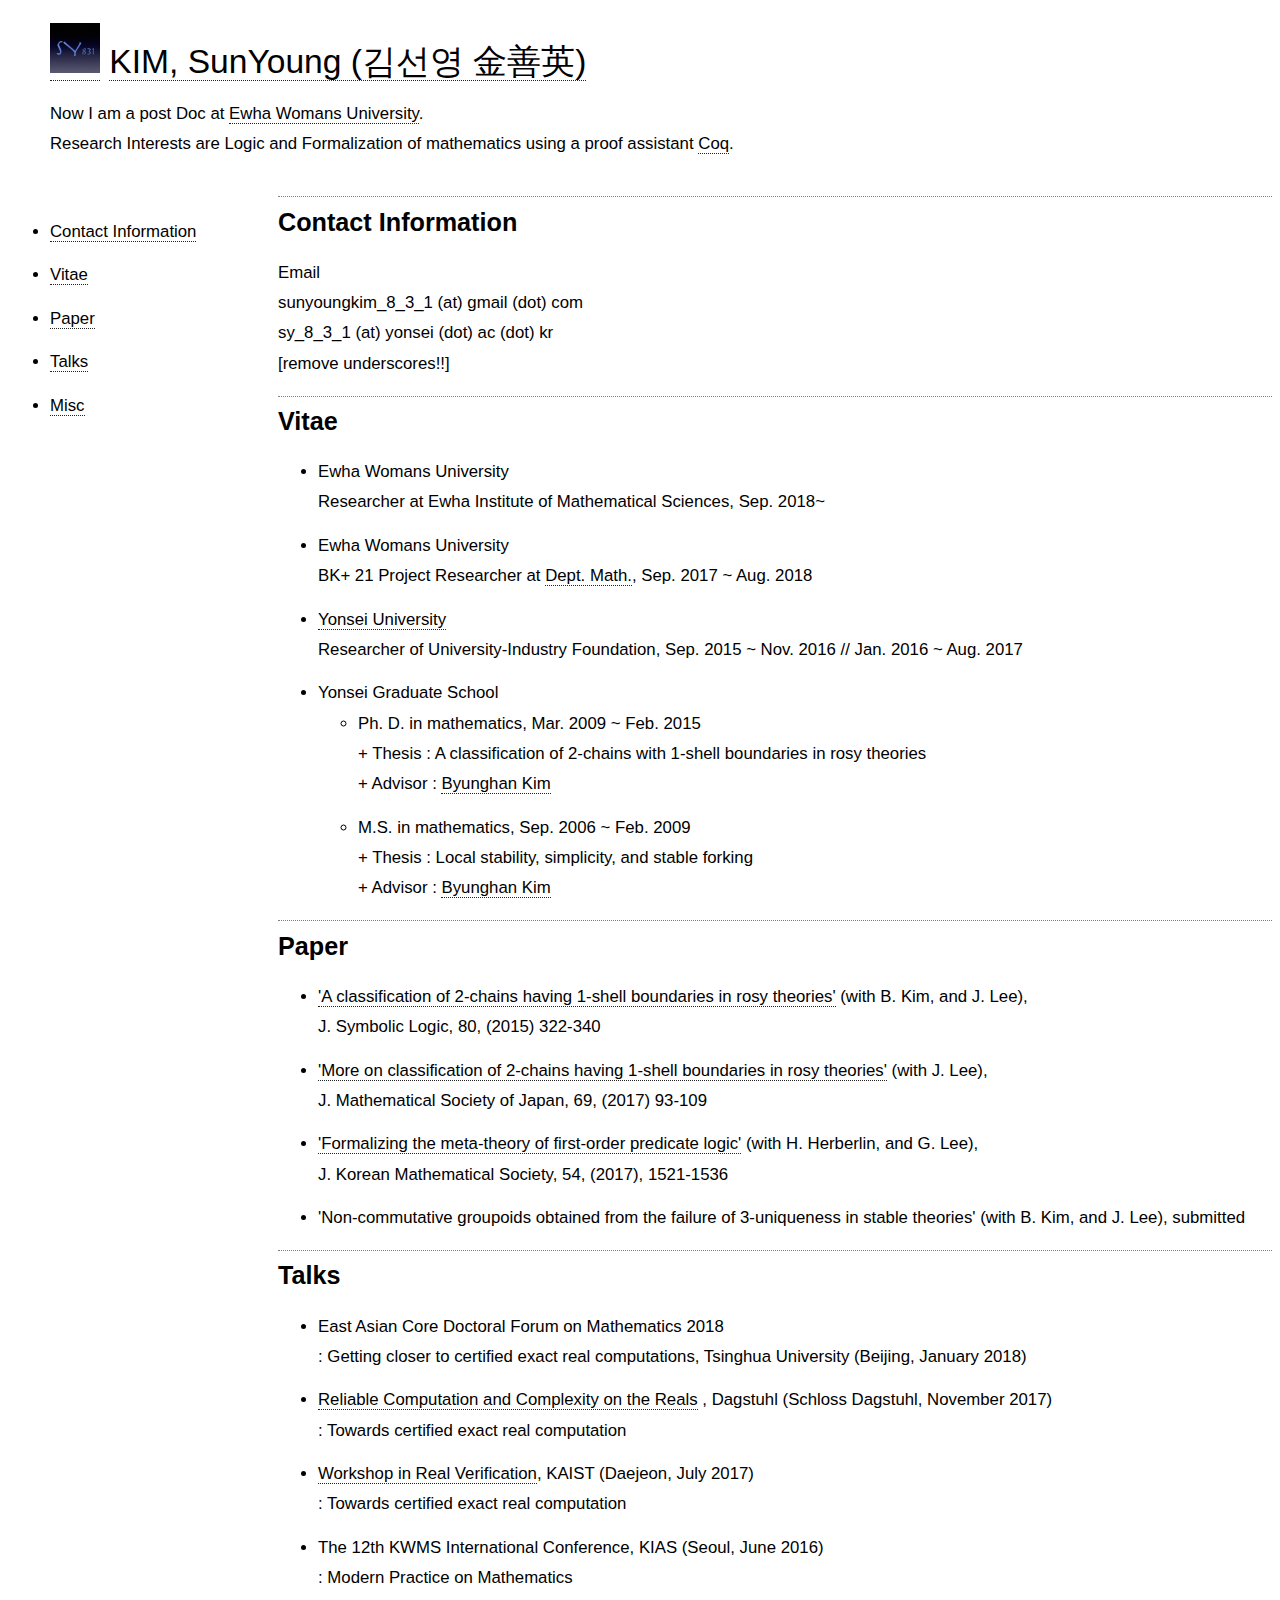
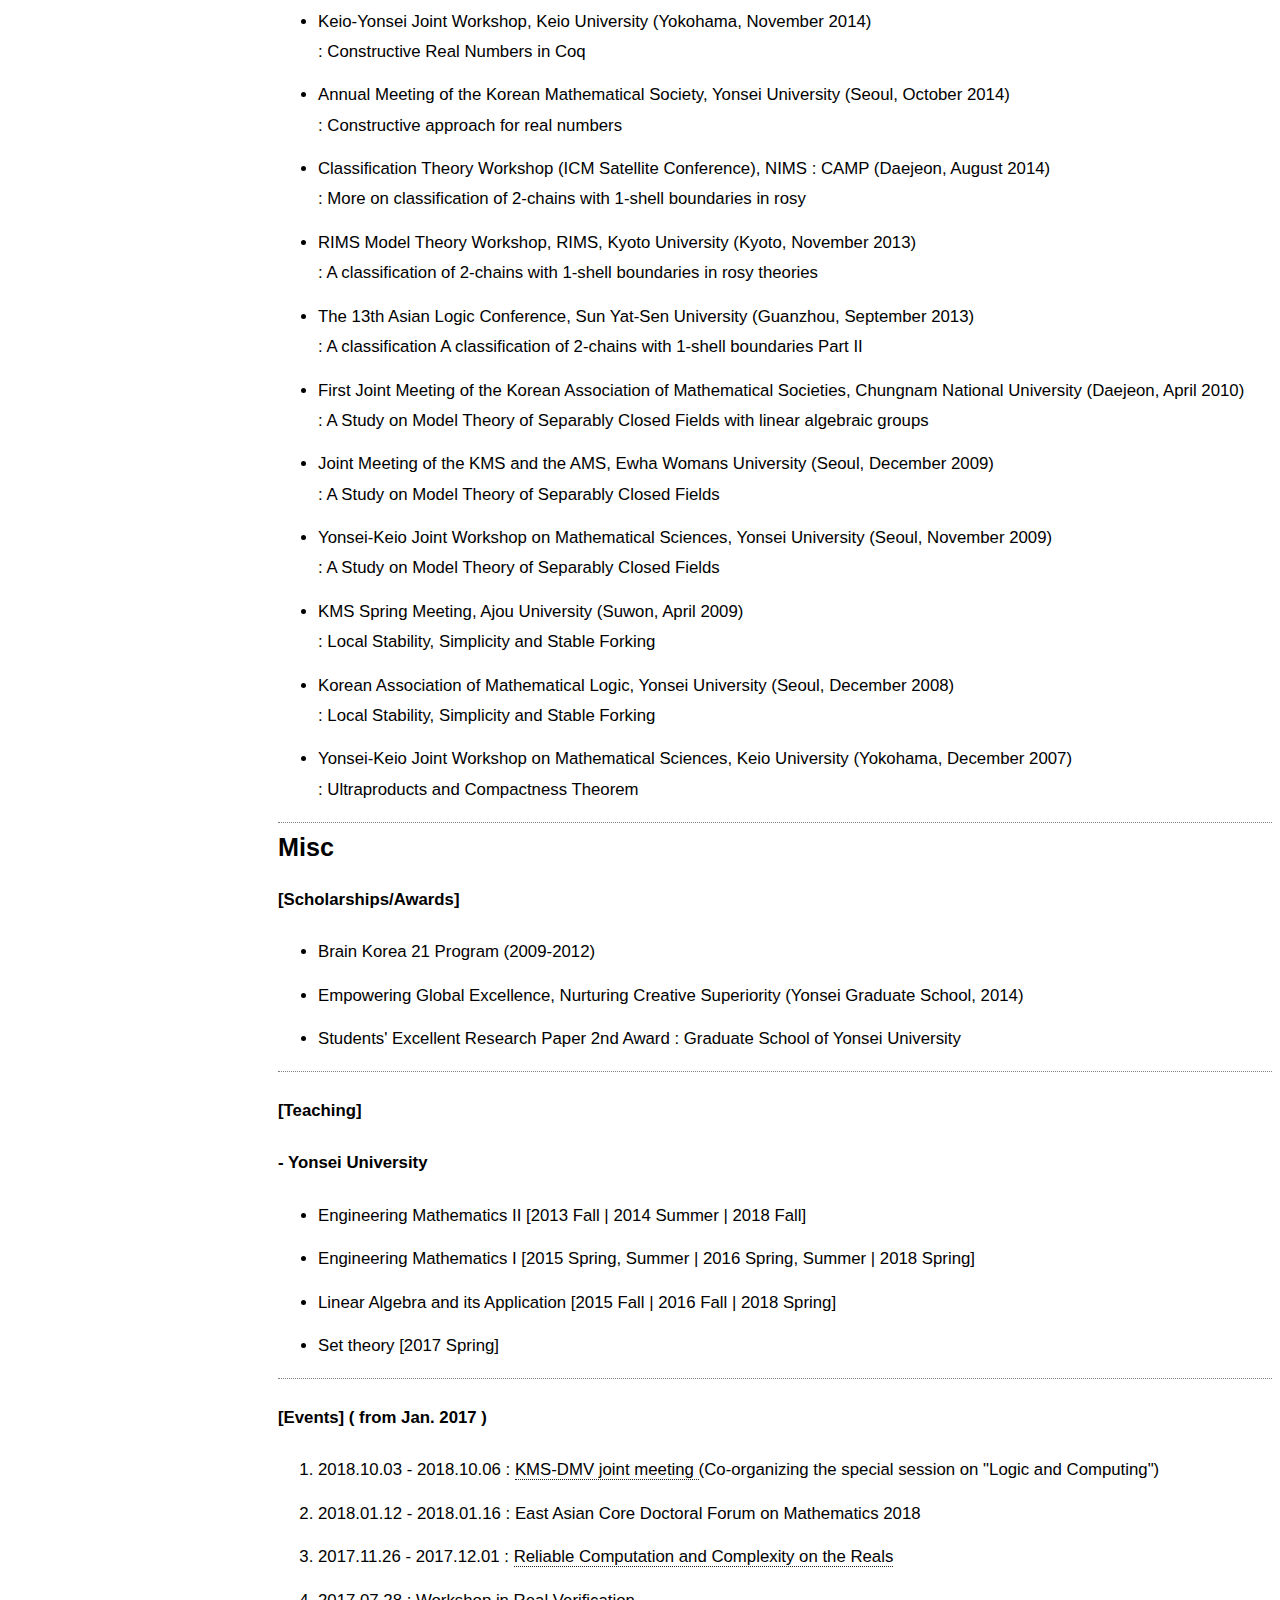
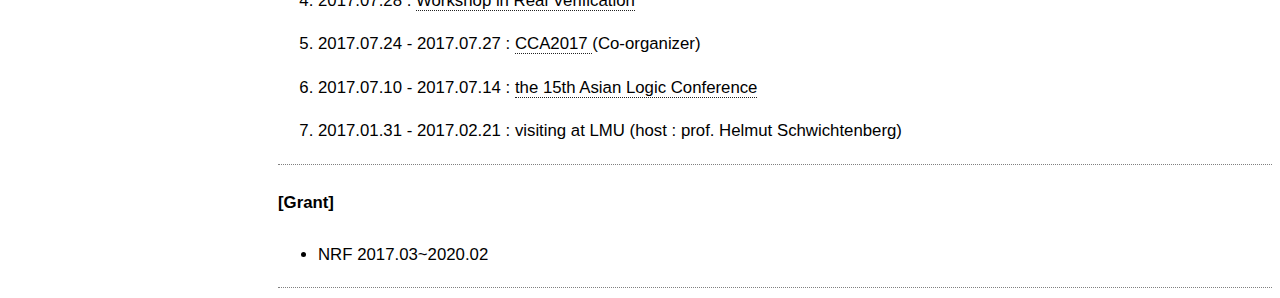
<file: index.html>
<!DOCTYPE html>
<html lang="en">

<head>
<meta charset="utf-8" />
<title>SY831 | SunYoung Kim's Homepage</title>

<link rel="stylesheet" href="style.css" type="text/css" media="screen, tv, projection" />
<link rel="shortcut icon" href="./img/sy831_logo.ico" />

<!--[if IE]>
<script src="js/html5.js"></script>
<![endif]-->

<style>
  article, aside, dialog, figure, footer, header,
  hgroup, menu, nav, section { display: block; }
</style>

</head>


<body>
<div id="wrapper">
<!-- ################################################################ -->
<!-- ################################################################ -->
<!-- ################################################################ -->
<!-- ################################################################ -->

<div id="header">
<h1>
  <a href="https://sy831.github.io/sy831/"><img src="./img/sy831.png" height="50" ></a> <a href="./img/name_photo.jpeg"><font color="black">KIM, SunYoung (김선영 金善英)</font></a>
</h1>
<p>
  Now I am a post Doc at <a href="http://www.ewha.ac.kr" target="_blank"><font color="black">Ewha Womans University</a></font>.
  <br>Research Interests are Logic and Formalization of mathematics using a proof assistant <a href="https://coq.inria.fr/" target="_blank"><font color="black">Coq</a></font>.
</p>
</div> <!-- /header -->


<!-- ################################################################ -->
<!-- ################################################################ -->
<!-- ################################################################ -->
<!-- ################################################################ -->

<div id="menu">
  <ul>
   <li><a href="#contact"><font color="black">Contact Information</a></font></li>
   <li><a href="#vitae"><font color="black">Vitae</a></font></li>
   <li><a href="#paper"><font color="black">Paper</a></font></li>
   <li><a href="#talks"><font color="black">Talks</a></font></li>
   <li><a href="#misc"><font color="black">Misc</a></font></li>
   </ul>
</div>


<div id="main">

<!-- ################################################################ -->
<!-- ################################################################ -->
<!-- ################################################################ -->
<!-- ################################################################ -->

<hr />
<h2 id="contact"> Contact Information </h2>
<p>
  Email <br>
  sunyoungkim_8_3_1 (at) gmail (dot) com <br>
  sy_8_3_1 (at) yonsei (dot) ac (dot) kr <br>
  [remove underscores!!]
</p>

<hr />

<h2 id="vitae"> Vitae </h2>
  <p>

  <ul>
    <li>Ewha Womans University <br>
      Researcher at Ewha Institute of Mathematical Sciences, Sep. 2018~
    </li>
    
    <li>Ewha Womans University <br>
    BK+ 21 Project Researcher at <a href="http://math.ewha.ac.kr" target="_blank"> <font color="black">Dept. Math.</a></font>, Sep. 2017 ~ Aug. 2018 </li>
    <li> <a href="http://www.yonsei.ac.kr" target="_blank"><font color="black">Yonsei University </a></font><br>
    Researcher of University-Industry Foundation, Sep. 2015 ~ Nov. 2016 // Jan. 2016 ~ Aug. 2017</li>
    <li> Yonsei Graduate School <br>
    <ul>
      <li> Ph. D. in mathematics, Mar. 2009 ~ Feb. 2015 <br>
        + Thesis : A classification of 2-chains with 1-shell boundaries in rosy theories <br>
        + Advisor : <a href="http://web.yonsei.ac.kr/bkim" target="_blank"><font color="black">Byunghan Kim</a> </font></li>
      <li> M.S. in mathematics, Sep. 2006 ~ Feb. 2009 <br>
        + Thesis : Local stability, simplicity, and stable forking <br>
        + Advisor : <a href="http://web.yonsei.ac.kr/bkim" target="_blank"><font color="black">Byunghan Kim</a> </font>    </li>
      </ul>
    </li>
  </ul>

  </p>

<!-- ################################################################ -->
<!-- ################################################################ -->
<!-- ################################################################ -->
<!-- ################################################################ -->

<hr />

<h2 id="paper"> Paper </h2>
<p>
  <ul>
    <li> <a href="https://www.cambridge.org/core/journals/journal-of-symbolic-logic/article/classification-of-2chains-having-1shell-boundaries-in-rosy-theories/7841208935C567A2F4F0D27A6F275A1D" target="_blank"><font color="black">
      'A classification of 2-chains having 1-shell boundaries in rosy theories'</a> </font>(with B. Kim, and J. Lee), <br>
      J. Symbolic Logic, 80, (2015) 322-340</li>
    <li> <a href="https://projecteuclid.org/euclid.jmsj/1484730019" target="_blank"><font color="black">
      'More on classification of 2-chains having 1-shell boundaries in rosy theories'</a></font> (with J. Lee), <br>
      J. Mathematical Society of Japan, 69, (2017) 93-109</li>
    <li> <a href="http://pdf.medrang.co.kr/kms01/JKMS/54/JKMS-54-5-1521-1536.pdf" target="_blank"><font color="black">
      'Formalizing the meta-theory of first-order predicate logic'</a> </font>(with H. Herberlin, and G. Lee), <br>
      J. Korean Mathematical Society, 54, (2017), 1521-1536</li>
    <li> 'Non-commutative groupoids obtained from the failure of 3-uniqueness in stable theories' (with B. Kim, and J. Lee), submitted </li>
  </ul>
</p>

<hr  />


<h2 id="talks"> Talks </h2>
<p>
  <ul>
    <li>
      East Asian Core Doctoral Forum on Mathematics 2018 <br>
      : Getting closer to certified exact real computations, Tsinghua University (Beijing, January 2018)
    </li>
    <li> <a href="http://www.dagstuhl.de/de/programm/kalender/semhp/?semnr=17481" target="_blank"><font color="black">Reliable Computation and Complexity on the Reals</a></font>
      , Dagstuhl (Schloss Dagstuhl, November 2017) <br>
      : Towards certified exact real computation </li>
    <li> <a href="http://kaist.theoryofcomputation.asia/CCA2017/workshop.html" target="_blank"><font color="black">Workshop in Real Verification</a></font>, KAIST (Daejeon, July 2017)<br>
      : Towards certified exact real computation </li>
    <li>The 12th KWMS International Conference, KIAS (Seoul, June 2016)<br>
      : Modern Practice on Mathematics</li>
    <li> Keio-Yonsei Joint Workshop, Keio University (Yokohama, November 2014)<br>
      : Constructive Real Numbers in Coq</li>
    <li>Annual Meeting of the Korean Mathematical Society, Yonsei University (Seoul,  October 2014)<br>
      : Constructive approach for real numbers </li>
    <li>Classification Theory Workshop (ICM Satellite Conference), NIMS : CAMP (Daejeon, August 2014)<br>
      : More on classification of 2-chains with 1-shell boundaries in rosy </li>
    <li>RIMS Model Theory Workshop, RIMS, Kyoto University (Kyoto, November 2013)<br>
      : A classification of 2-chains with 1-shell boundaries in rosy theories
    <li>The 13th Asian Logic Conference, Sun Yat-Sen University (Guanzhou, September 2013)<br>
      : A classification A classification of 2-chains with 1-shell boundaries Part II</li>
    <li>First Joint Meeting of the Korean Association of Mathematical Societies, Chungnam National University (Daejeon, April 2010)<br>
      : A Study on Model Theory of Separably Closed Fields with linear algebraic groups </li>
    <li>Joint Meeting of the KMS and the AMS, Ewha Womans University (Seoul, December 2009)<br>
      : A Study on Model Theory of Separably Closed Fields</li>
    <li>Yonsei-Keio Joint Workshop on Mathematical Sciences, Yonsei University (Seoul, November 2009)<br>
      : A Study on Model Theory of Separably Closed Fields </li>
    <li>KMS Spring Meeting, Ajou University (Suwon, April 2009)<br>
      : Local Stability, Simplicity and Stable Forking</li>
    <li>Korean Association of Mathematical Logic, Yonsei University (Seoul, December 2008)<br>
      : Local Stability, Simplicity and Stable Forking</li>
    <li>Yonsei-Keio Joint Workshop on Mathematical Sciences, Keio University (Yokohama, December 2007)<br>
      : Ultraproducts and Compactness Theorem </li>
  </ul>

</p>

<!-- ################################################################ -->
<!-- ################################################################ -->
<!-- ################################################################ -->
<!-- ################################################################ -->

<hr />

<h2 id="misc"> Misc </h2>
 <h4> [Scholarships/Awards]</h4>
 <ul>
   <li>Brain Korea 21 Program (2009-2012)</li>
   <li>Empowering Global Excellence, Nurturing Creative Superiority (Yonsei Graduate School, 2014)</li>
   <li>Students' Excellent Research Paper 2nd Award : Graduate School of Yonsei University</li>
 </ul>

<hr    />

 <h4> [Teaching] </h4>
 <h4> - Yonsei University</h4>
 <ul>
   <li>Engineering Mathematics II   [2013 Fall | 2014 Summer | 2018 Fall] </li>
   <li>Engineering Mathematics I    [2015 Spring, Summer | 2016 Spring, Summer | 2018 Spring]</li>
   <li>Linear Algebra and its Application [2015 Fall | 2016 Fall | 2018 Spring]</li>
   <li>Set theory [2017 Spring]</li>
  

 </ul>

<hr   />

 <h4> [Events] ( from Jan. 2017 ) </h4>
 <ol>
   <li> 2018.10.03 - 2018.10.06 : <a href="https://sy831.github.io/KMS-DMV/" target="_blank"
                                     ><font color="black"> KMS-DMV joint meeting </a></font>(Co-organizing the special session on "Logic and Computing")</li>
   <li> 2018.01.12 - 2018.01.16 : East Asian Core Doctoral Forum on Mathematics 2018 </li>
   <li> 2017.11.26 - 2017.12.01 : <a href="https://www.dagstuhl.de/de/programm/kalender/semhp/?semnr=17481" target="_blank"><font color="black"> Reliable Computation and Complexity on the Reals </a></font> </li>
   <li> 2017.07.28  : <a href="http://kaist.theoryofcomputation.asia/CCA2017/workshop.html" target="_blank"> <font color="black"> Workshop in Real Verification </a></font></li>
   <li> 2017.07.24 - 2017.07.27 : <a href="http://cca-net.de/cca2017/" target="_blank"><font color="black">CCA2017 </a></font>(Co-organizer) </li>
   <li> 2017.07.10 - 2017.07.14 : <a href="https://alc15korea.wixsite.com/alckorea" target="_blank"><font color="black">the 15th Asian Logic Conference </a></font></li>
   <li> 2017.01.31 - 2017.02.21 : visiting at LMU (host : prof. Helmut Schwichtenberg)</li>
 </ol>

<hr  />

 <h4> [Grant] </h4>
   <ul>
     <li> NRF 2017.03~2020.02 </li>
   </ul>



<!-- ################################################################ -->
<!-- ################################################################ -->
<!-- ################################################################ -->
<!-- ################################################################ -->

<hr />

</div> <!-- /main -->

</div> <!-- /wrapper -->

</body>





</html>
</file>
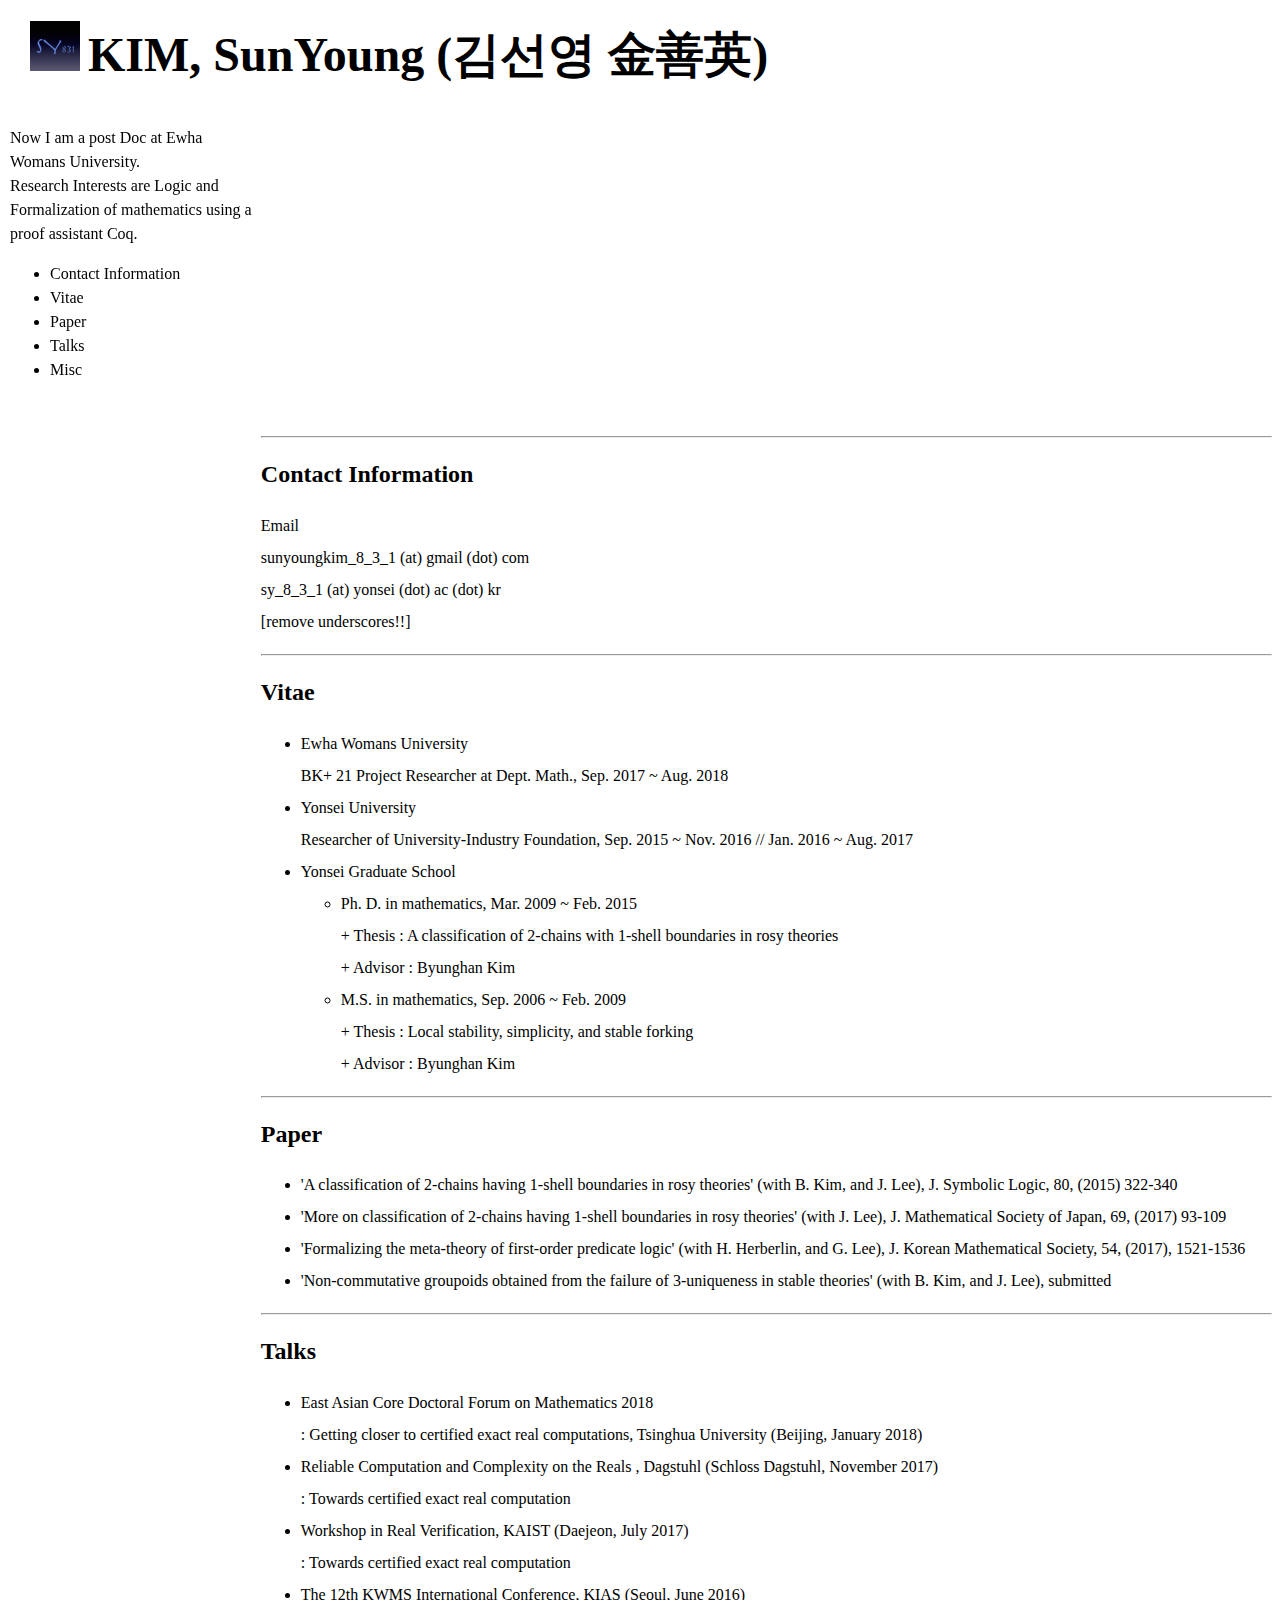
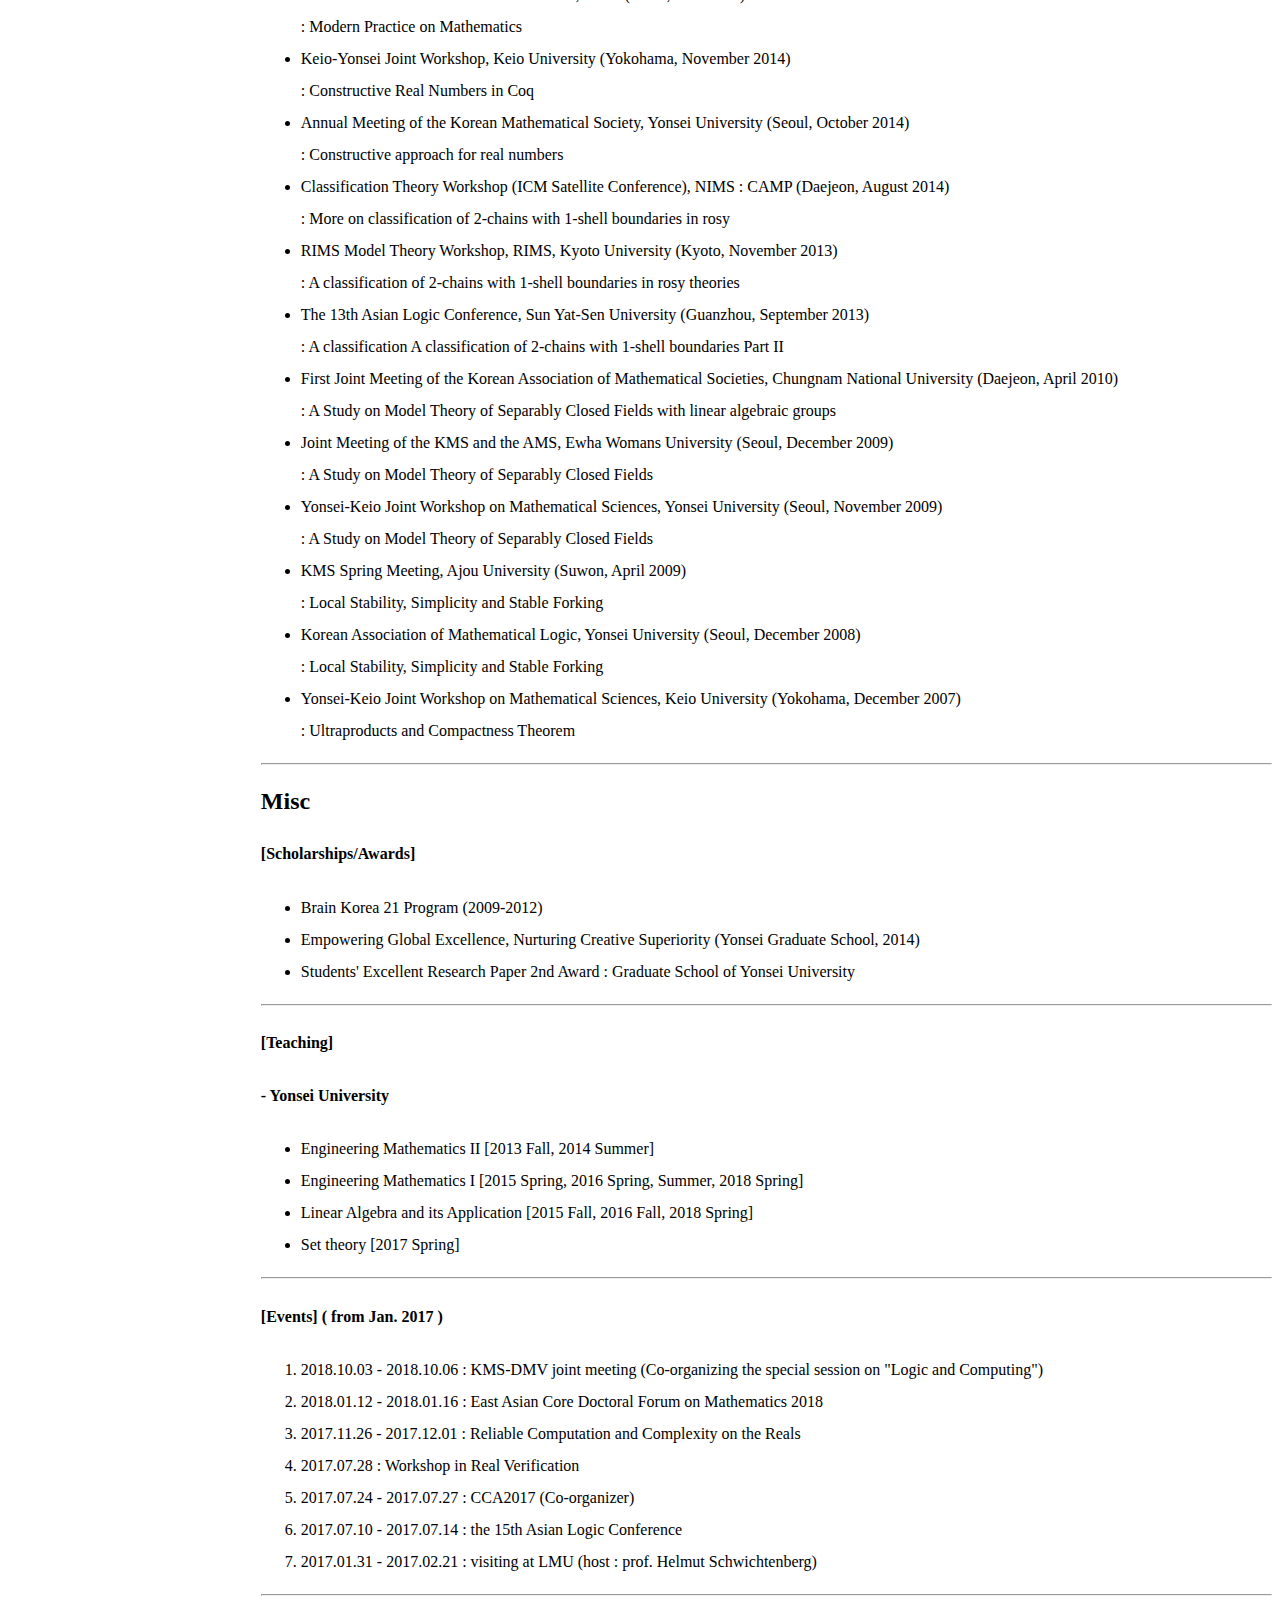
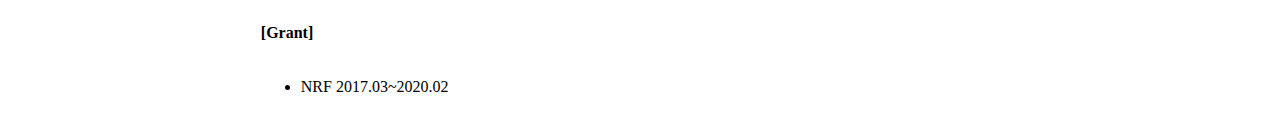
<file: index_0.html>
<!DOCTYPE html>
<html lang="ko">
<head class="head">
  <meta charset="UTF-8">
  <meta name="viewport" content="width=device-width, initial-scale=1.0">
  <meta http-equiv="X-UA-Compatible" content="ie=edge">
<style>
/* .head{ position: fixed } */
<!--
a:link {text-decoration: none;}
-->


</style>




  <!-- <link href="./img/ani_logo.gif" rel="icon" type="image/gif" /> -->

    <link rel="shortcut icon" href="./img/sy831_logo.ico" target="_blank"/>

  <title>SY831 | SunYoung Kim's Homepage</title>


</head>

<!-- <body bgcolor= "gray"> -->

<style>
.title {
  background-color: #fff;
  position: fixed;
  top: 0px;
  left: 30px;
  width: 100%;
  height: 100px;
  z-index: 2

}
</style>

<body>

<!-- body background="bg01.gif"> -->
<h1 class="title">
             <img src="./img/sy831.png" height="50">

  <font size="10" color="" face="gothic">
      <a href="./img/name_photo.jpeg"><font color="black">KIM, SunYoung (김선영 金善英)</font></a>
</font>
</h1>




<style>
.left-box {
  float: left;
  top: 110px;
  left: 10px;
  width: 250px;

  line-height: 150%;
  position : fixed;
  z-index: 1
}
.right-box {
  float: right;
  width: 80%;
  height: 80%;
  padding-left: 270px;
  padding-top:120px;
  margin-top: 300px;
  line-height: 200%;
  z-index: 1

}


</style>

<div class='left-box'>
  <p> Now I am a post Doc at <a href="http://www.ewha.ac.kr" target="_blank"><font color="black">Ewha Womans University</a></font>.
  <br>Research Interests are Logic and Formalization of mathematics using a proof assistant <a href="https://coq.inria.fr/" target="_blank"><font color="black">Coq</a></font>.

  </p>


  <div id="menu">

  <ul>
   <li><a href="#contact"><font color="black">Contact Information</a></font></li>
   <li><a href="#vitae"><font color="black">Vitae</a></font></li>
   <li><a href="#paper"><font color="black">Paper</a></font></li>
   <li><a href="#talks"><font color="black">Talks</a></font></li>
   <li><a href="#misc"><font color="black">Misc</a></font></li>
   </ul>
  </div>



</div>

<div class='right-box'>

<hr>

  <h2 id="contact"> Contact Information </h2>
  <p> Email <br>
    sunyoungkim_8_3_1 (at) gmail (dot) com <br>
    sy_8_3_1 (at) yonsei (dot) ac (dot) kr <br>
    [remove underscores!!]</p>

<hr>

   <h2 id="vitae"> Vitae </h2>
     <p>

     <ul>
       <li>Ewha Womans University <br>
       BK+ 21 Project Researcher at <a href="http://math.ewha.ac.kr" target="_blank"> <font color="black">Dept. Math.</a></font>, Sep. 2017 ~ Aug. 2018 </li>
       <li> <a href="http://www.yonsei.ac.kr" target="_blank"><font color="black">Yonsei University </a></font><br>
       Researcher of University-Industry Foundation, Sep. 2015 ~ Nov. 2016 // Jan. 2016 ~ Aug. 2017</li>
       <li> Yonsei Graduate School <br>
       <ul>
         <li> Ph. D. in mathematics, Mar. 2009 ~ Feb. 2015 <br>
           + Thesis : A classification of 2-chains with 1-shell boundaries in rosy theories <br>
           + Advisor : <a href="http://web.yonsei.ac.kr/bkim" target="_blank"><font color="black">Byunghan Kim</a> </font></li>
         <li> M.S. in mathematics, Sep. 2006 ~ Feb. 2009 <br>
           + Thesis : Local stability, simplicity, and stable forking <br>
           + Advisor : <a href="http://web.yonsei.ac.kr/bkim" target="_blank"><font color="black">Byunghan Kim</a> </font>    </li>
         </ul>
       </li>
     </ul>

     </p>

<hr>

    <h2 id="paper"> Paper </h2>
    <p>
      <ul>
        <li> <a href="https://www.cambridge.org/core/journals/journal-of-symbolic-logic/article/classification-of-2chains-having-1shell-boundaries-in-rosy-theories/7841208935C567A2F4F0D27A6F275A1D" target="_blank"><font color="black">
          'A classification of 2-chains having 1-shell boundaries in rosy theories'</a> </font>(with B. Kim, and J. Lee), J. Symbolic Logic, 80, (2015) 322-340</li>
        <li> <a href="https://projecteuclid.org/euclid.jmsj/1484730019" target="_blank"><font color="black">
          'More on classification of 2-chains having 1-shell boundaries in rosy theories'</a></font> (with J. Lee), J. Mathematical Society of Japan, 69, (2017) 93-109</li>
        <li> <a href="http://pdf.medrang.co.kr/kms01/JKMS/54/JKMS-54-5-1521-1536.pdf" target="_blank"><font color="black">
          'Formalizing the meta-theory of first-order predicate logic'</a> </font>(with H. Herberlin, and G. Lee), J. Korean Mathematical Society, 54, (2017), 1521-1536</li>
        <li> 'Non-commutative groupoids obtained from the failure of 3-uniqueness in stable theories' (with B. Kim, and J. Lee), submitted </li>
      </ul>
    </p>

<hr>

    <h2 id="talks"> Talks </h2>
    <p>
      <ul>
        <li>
          East Asian Core Doctoral Forum on Mathematics 2018 <br>
          : Getting closer to certified exact real computations, Tsinghua University (Beijing, January 2018)
        </li>
        <li> <a href="http://www.dagstuhl.de/de/programm/kalender/semhp/?semnr=17481" target="_blank"><font color="black">Reliable Computation and Complexity on the Reals</a></font>
          , Dagstuhl (Schloss Dagstuhl, November 2017) <br>
          : Towards certified exact real computation </li>
        <li> <a href="https://complexity.kaist.edu/CCA2017/workshop.html" target="_blank"><font color="black">Workshop in Real Verification</a></font>, KAIST (Daejeon, July 2017)<br>
          : Towards certified exact real computation </li>
        <li>The 12th KWMS International Conference, KIAS (Seoul, June 2016)<br>
          : Modern Practice on Mathematics</li>
        <li> Keio-Yonsei Joint Workshop, Keio University (Yokohama, November 2014)<br>
          : Constructive Real Numbers in Coq</li>
        <li>Annual Meeting of the Korean Mathematical Society, Yonsei University (Seoul,  October 2014)<br>
          : Constructive approach for real numbers </li>
        <li>Classification Theory Workshop (ICM Satellite Conference), NIMS : CAMP (Daejeon, August 2014)<br>
          : More on classification of 2-chains with 1-shell boundaries in rosy </li>
        <li>RIMS Model Theory Workshop, RIMS, Kyoto University (Kyoto, November 2013)<br>
          : A classification of 2-chains with 1-shell boundaries in rosy theories
        <li>The 13th Asian Logic Conference, Sun Yat-Sen University (Guanzhou, September 2013)<br>
          : A classification A classification of 2-chains with 1-shell boundaries Part II</li>
        <li>First Joint Meeting of the Korean Association of Mathematical Societies, Chungnam National University (Daejeon, April 2010)<br>
          : A Study on Model Theory of Separably Closed Fields with linear algebraic groups </li>
        <li>Joint Meeting of the KMS and the AMS, Ewha Womans University (Seoul, December 2009)<br>
          : A Study on Model Theory of Separably Closed Fields</li>
        <li>Yonsei-Keio Joint Workshop on Mathematical Sciences, Yonsei University (Seoul, November 2009)<br>
          : A Study on Model Theory of Separably Closed Fields </li>
        <li>KMS Spring Meeting, Ajou University (Suwon, April 2009)<br>
          : Local Stability, Simplicity and Stable Forking</li>
        <li>Korean Association of Mathematical Logic, Yonsei University (Seoul, December 2008)<br>
          : Local Stability, Simplicity and Stable Forking</li>
        <li>Yonsei-Keio Joint Workshop on Mathematical Sciences, Keio University (Yokohama, December 2007)<br>
          : Ultraproducts and Compactness Theorem </li>
      </ul>

    </p>

<hr>

    <h2 id="misc"> Misc </h2>
     <h4> [Scholarships/Awards]</h4>
     <ul>
       <li>Brain Korea 21 Program (2009-2012)</li>
       <li>Empowering Global Excellence, Nurturing Creative Superiority (Yonsei Graduate School, 2014)</li>
       <li>Students' Excellent Research Paper 2nd Award : Graduate School of Yonsei University</li>
     </ul>

<hr>

     <h4> [Teaching] </h4>
     <h4> - Yonsei University</h4>
     <ul>
       <li>Engineering Mathematics II   [2013 Fall, 2014 Summer] </li>
       <li>Engineering Mathematics I    [2015 Spring, 2016 Spring, Summer, 2018 Spring]</li>
       <li>Linear Algebra and its Application [2015 Fall, 2016 Fall, 2018 Spring]</li>
       <li>Set theory [2017 Spring]</li>

     </ul>

<hr>

     <h4> [Events] ( from Jan. 2017 ) </h4>
     <ol>
       <li> 2018.10.03 - 2018.10.06 : KMS-DMV joint meeting (Co-organizing the special session on "Logic and Computing")</li>
       <li> 2018.01.12 - 2018.01.16 : East Asian Core Doctoral Forum on Mathematics 2018 </li>
       <li> 2017.11.26 - 2017.12.01 : Reliable Computation and Complexity on the Reals </li>
       <li> 2017.07.28  : Workshop in Real Verification </li>
       <li> 2017.07.24 - 2017.07.27 : <a href="https://complexity.kaist.edu/CCA2017/" target="_blank"><font color="black">CCA2017 </a></font>(Co-organizer) </li>
       <li> 2017.07.10 - 2017.07.14 : <a href="https://alc15korea.wixsite.com/alckorea" target="_blank"><font color="black">the 15th Asian Logic Conference </a></font></li>
       <li> 2017.01.31 - 2017.02.21 : visiting at LMU (host : prof. Helmut Schwichtenberg)</li>
     </ol>

<hr>

     <h4> [Grant] </h4>
       <ul>
         <li> NRF 2017.03~2020.02 </li>
       </ul>
</div>

</body>
</html>

  <!--p>
    password : <input type="text" name="pwd" value="default value"
  </p-->
</file>
<file: style.css>
/* @font-face {
  font-family: 'Elliot';
  src: url('http://www.fontsaddict.com/fontface/elliotsans-bold.ttf');
}

@font-face {
  font-family: 'Dustismo';
  src: url('http://www.fontsaddict.com/fontface/dustismo-roman-italic.ttf');
} */

body
{
  font-size: 105%;
  font-family: Helvetica;
  color: #000;
  line-height: 1.3;
  background: #fff;
  line-height: 180%;
}

/*   font-family: Verdana, Arial, Helvetica, sans-serif;
Times, Times New Roman, Georgia, serif
cursive, fantasy
Lucida Console, Courier, monospace*/

h2
{
  padding-top:180px;
  margin-top:-180px;
}

#header
{
  /* background-image: url(img/DSC05715.jpg); */
  background-position: center;
  background-color: #fff;
  background-size: 100%;
  background-repeat: no-repeat;
  position: fixed;
  top: 0px;
  left: 0px;
  width: 1300px;
  height: 180px;
  padding-left: 50px;
  z-index: 2;
}

#menu {
    background-color: #fff;
    position: fixed;
    top: 200px;
    left: 10px;
    width: 250px;
    z-index: 2;
}

#main
{
  background: #fff;
  padding-left: 270px;
  padding-top:180px;
  z-index: 1;
  min-width: 500px;
  max-width: 1000px;
  height: 100%;
}

h1 {font-weight: normal;}

hr
{
  border-width: 1px 0px 0px 0px;
  border-style: dotted;
  border-color: gray;
  height: 1px;
  text-align: center;
}

img { border: none; }

a
{
  color: #222;
  text-decoration:none;
  border-bottom: 1px dotted;
}

a:visited { color: #000;}

a:hover
{
  color: #ffffff;
  background-color: #C5CCE1;
}
/* #C5C3F4  */

li { margin-bottom: 1.5ex; }

li.schedule { margin-bottom: 0ex; }


iframe
{
  border: none;
}
</file>
